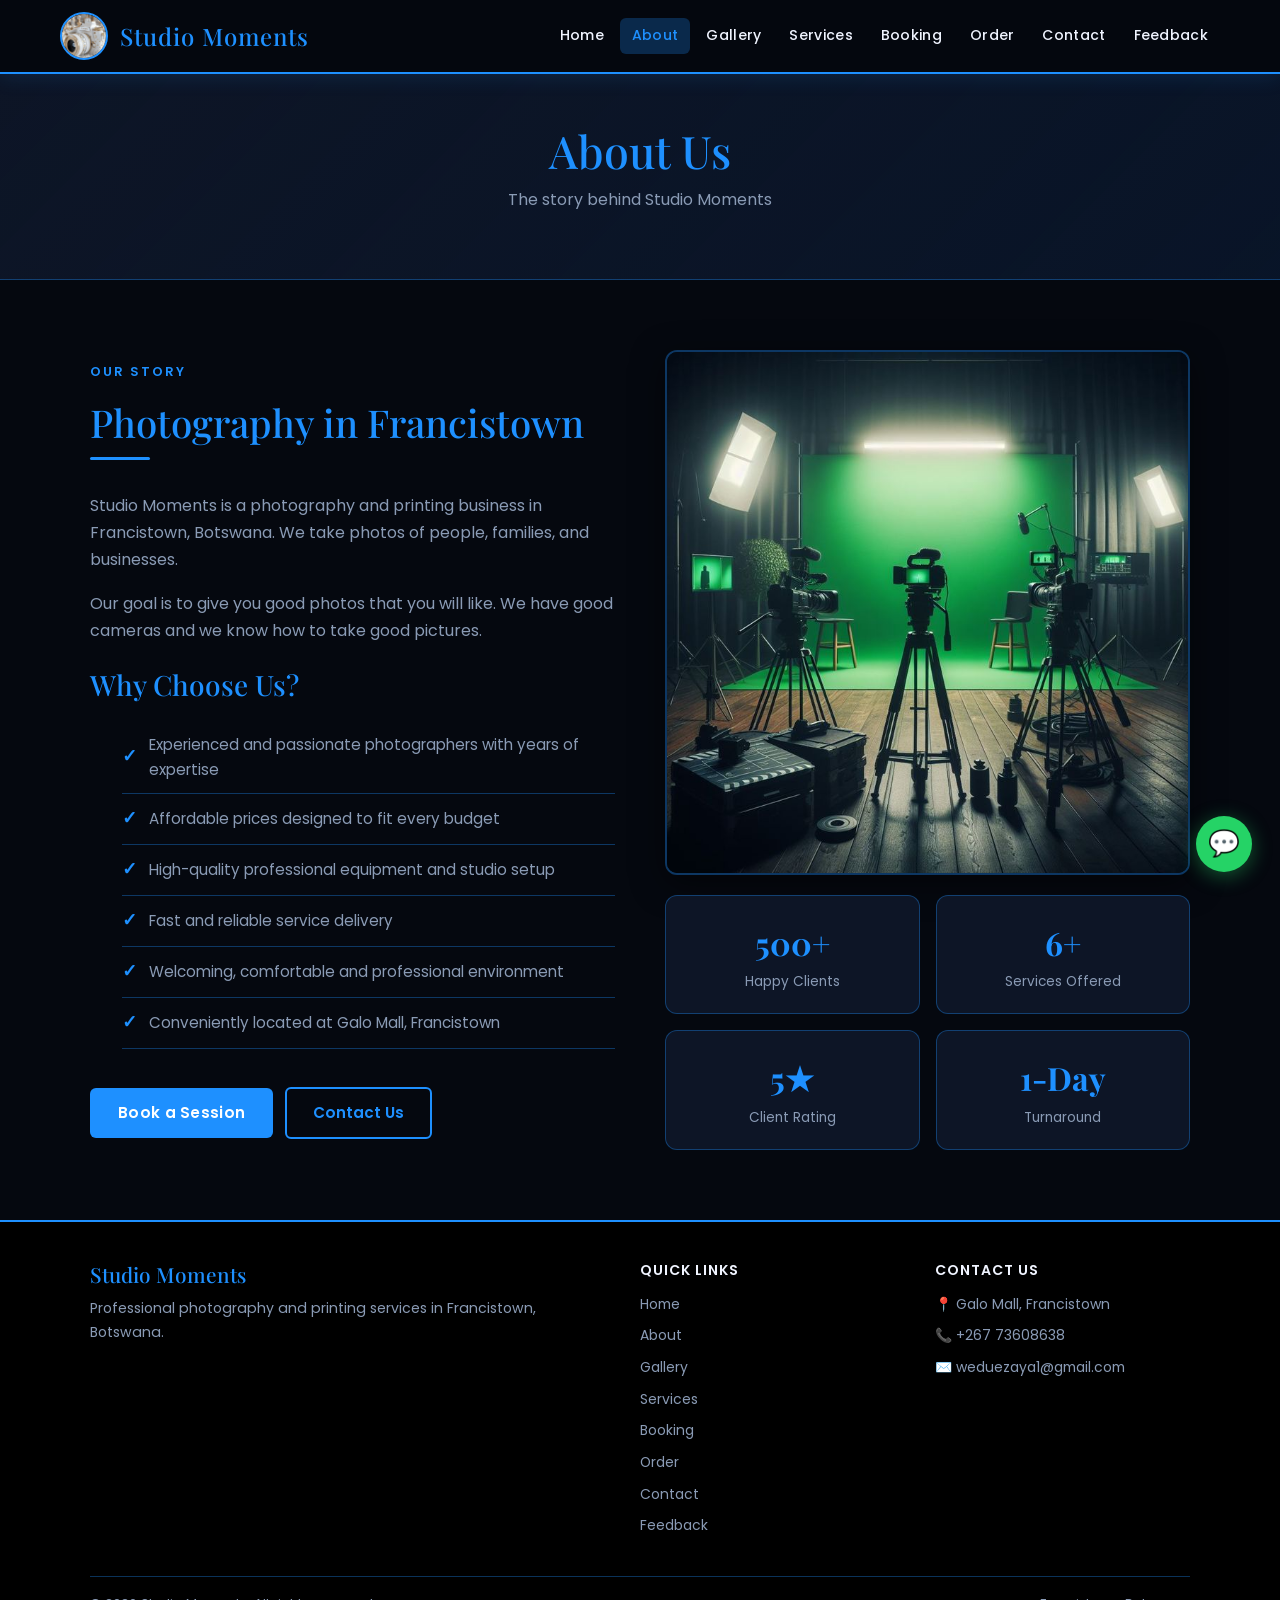
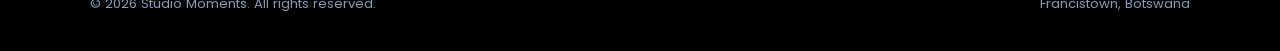
<file: about.html>
<!DOCTYPE html>
<html lang="en">

<head>
  <meta charset="UTF-8">
  <meta name="viewport" content="width=device-width, initial-scale=1.0">
  <meta name="description" content="About Studio Moments – Professional photography business in Francistown, Botswana.">
  <title>About | Studio Moments</title>
  <link
    href="https://fonts.googleapis.com/css2?family=Playfair+Display:wght@400;700;900&family=Poppins:wght@300;400;500;600&display=swap"
    rel="stylesheet">
  <link href="https://cdn.jsdelivr.net/npm/bootstrap@5.3.3/dist/css/bootstrap.min.css" rel="stylesheet">
  <link rel="stylesheet" href="style.css">
</head>

<body>

  <!-- Header -->
  <header class="site-header">
    <div class="header-inner">
      <a href="index.html" class="logo-wrap">
        <img src="images/Our Logo.jpg" alt="Studio Moments Logo" width="48" height="48">
        <h1>Studio Moments</h1>
      </a>
      <button type="button" class="hamburger" id="hamburger" aria-label="Toggle navigation" aria-expanded="false">
        <span></span><span></span><span></span>
      </button>
      <nav class="main-nav" id="mainNav" aria-label="Main navigation">
        <a href="index.html">Home</a>
        <a href="about.html" class="active">About</a>
        <a href="gallery.html">Gallery</a>
        <a href="services.html">Services</a>
        <a href="booking.html">Booking</a>
        <a href="order.html">Order</a>
        <a href="contact.html">Contact</a>
        <a href="feedback.html">Feedback</a>
      </nav>
    </div>
  </header>

  <!-- Page Banner -->
  <div class="page-banner">
    <h2>About Us</h2>
    <p>The story behind Studio Moments</p>
  </div>

  <!-- About Content -->
  <section class="section">
    <div class="section-inner">
      <div class="about-grid">
        <div>
          <p style="text-transform:uppercase;letter-spacing:2px;font-size:0.8rem;color:var(--primary);font-weight:600;">
            Our Story</p>
          <h2 class="section-title" style="margin-top:8px;">Photography in Francistown</h2>
          <div class="divider"></div>
          <p style="color:var(--text-muted);margin-bottom:16px;">
            Studio Moments is a photography and printing business in Francistown, Botswana. We take photos of people,
            families, and businesses.
          </p>
          <p style="color:var(--text-muted);margin-bottom:24px;">
            Our goal is to give you good photos that you will like. We have good cameras and we know how to take good
            pictures.
          </p>

          <h3 style="font-family:var(--font-display);color:var(--primary);margin-bottom:16px;">Why Choose Us?</h3>
          <ul class="why-list">
            <li>Experienced and passionate photographers with years of expertise</li>
            <li>Affordable prices designed to fit every budget</li>
            <li>High-quality professional equipment and studio setup</li>
            <li>Fast and reliable service delivery</li>
            <li>Welcoming, comfortable and professional environment</li>
            <li>Conveniently located at Galo Mall, Francistown</li>
          </ul>

          <div style="margin-top:28px;">
            <a href="booking.html" class="btn-primary-custom">Book a Session</a>
            &nbsp;
            <a href="contact.html" class="btn-outline-custom" style="margin-top:10px;display:inline-block;">Contact
              Us</a>
          </div>
        </div>

        <div>
          <img src="images/Professional photography.jpg" alt="Studio Moments professional photography studio"
            style="width:100%;border-radius:12px;border:2px solid var(--border);box-shadow:var(--shadow);">

          <!-- Stats -->
          <div style="display:grid;grid-template-columns:1fr 1fr;gap:16px;margin-top:20px;">
            <div class="feature-card" style="padding:20px;text-align:center;">
              <div style="font-family:var(--font-display);font-size:2rem;color:var(--primary);font-weight:700;">500+
              </div>
              <div style="color:var(--text-muted);font-size:0.85rem;">Happy Clients</div>
            </div>
            <div class="feature-card" style="padding:20px;text-align:center;">
              <div style="font-family:var(--font-display);font-size:2rem;color:var(--primary);font-weight:700;">6+</div>
              <div style="color:var(--text-muted);font-size:0.85rem;">Services Offered</div>
            </div>
            <div class="feature-card" style="padding:20px;text-align:center;">
              <div style="font-family:var(--font-display);font-size:2rem;color:var(--primary);font-weight:700;">5★</div>
              <div style="color:var(--text-muted);font-size:0.85rem;">Client Rating</div>
            </div>
            <div class="feature-card" style="padding:20px;text-align:center;">
              <div style="font-family:var(--font-display);font-size:2rem;color:var(--primary);font-weight:700;">1-Day
              </div>
              <div style="color:var(--text-muted);font-size:0.85rem;">Turnaround</div>
            </div>
          </div>
        </div>
      </div>
    </div>
  </section>

  <!-- Footer -->
  <footer class="site-footer">
    <div class="footer-inner">
      <div class="footer-grid">
        <div class="footer-brand">
          <h3>Studio Moments</h3>
          <p>Professional photography and printing services in Francistown, Botswana.</p>
        </div>
        <div class="footer-links">
          <h4>Quick Links</h4>
          <a href="index.html">Home</a>
          <a href="about.html">About</a>
          <a href="gallery.html">Gallery</a>
          <a href="services.html">Services</a>
          <a href="booking.html">Booking</a>
          <a href="order.html">Order</a>
          <a href="contact.html">Contact</a>
          <a href="feedback.html">Feedback</a>
        </div>
        <div class="footer-contact">
          <h4>Contact Us</h4>
          <p>📍 Galo Mall, Francistown</p>
          <p>📞 +267 73608638</p>
          <p>✉️ weduezaya1@gmail.com</p>
        </div>
      </div>
      <div class="footer-bottom">
        <p>&copy; 2026 Studio Moments. All rights reserved.</p>
        <p>Francistown, Botswana</p>
      </div>
    </div>
  </footer>

  <a href="https://wa.me/26771846525" class="whatsapp-float" target="_blank" rel="noopener"
    aria-label="Chat on WhatsApp">💬</a>

  <script src="https://cdn.jsdelivr.net/npm/bootstrap@5.3.3/dist/js/bootstrap.bundle.min.js"></script>
  <script src="script.js"></script>
</body>

</html>
</file>
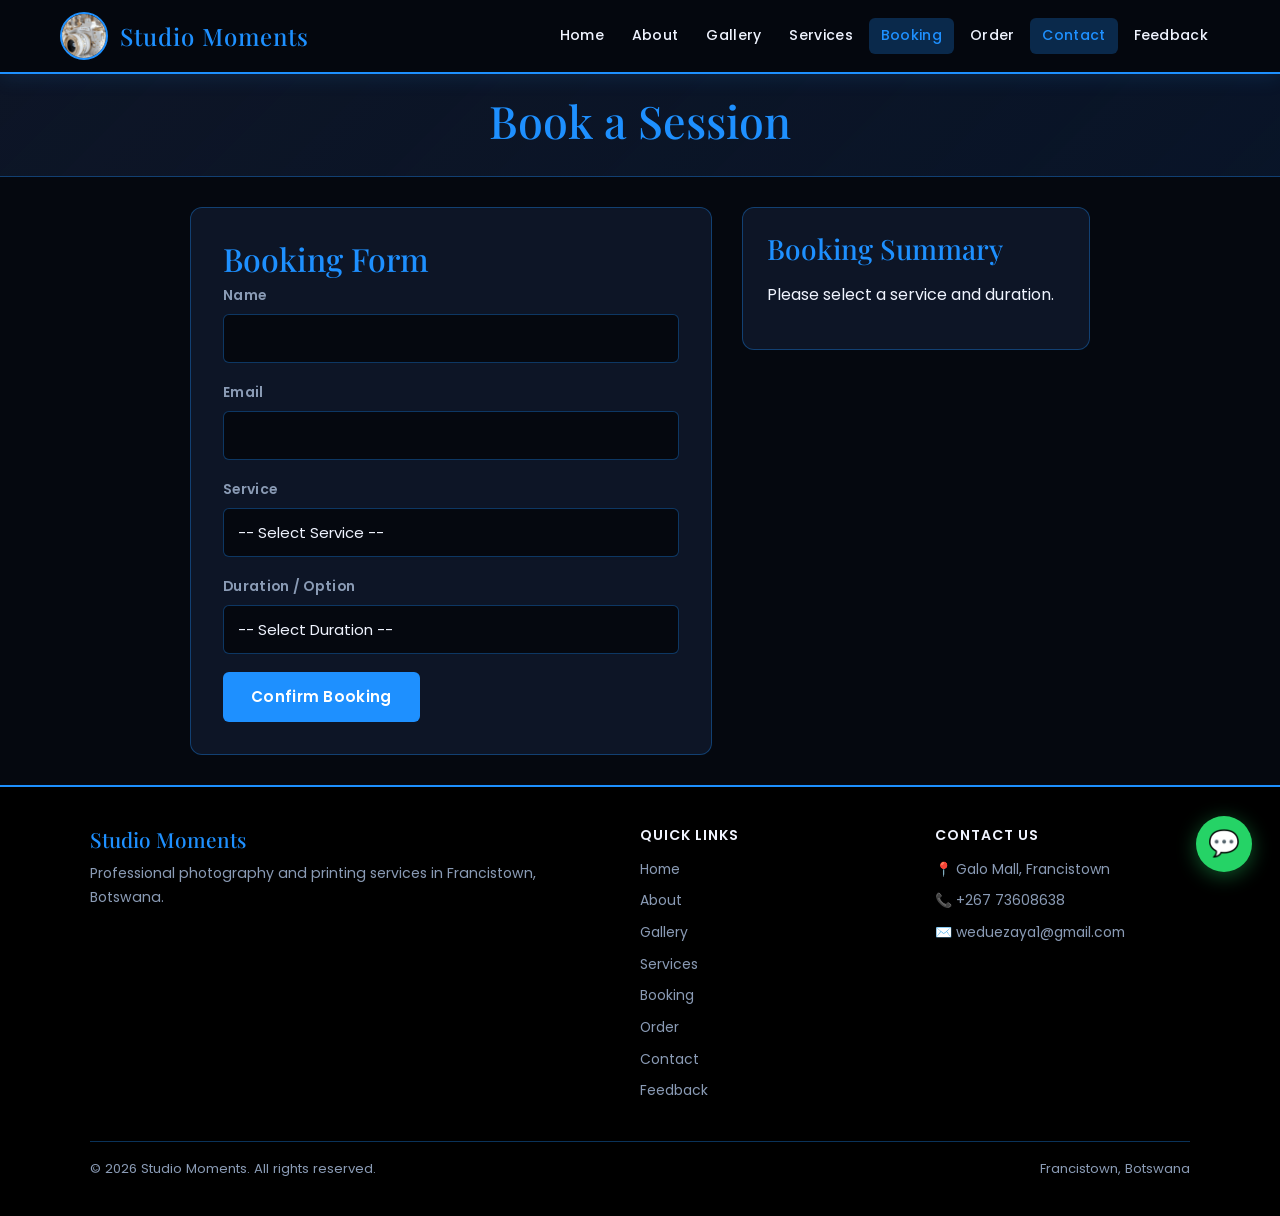
<file: booking.html>
<!DOCTYPE html>
<html lang="en">

<head>
  <meta charset="UTF-8">
  <meta name="description" content="Book a photography session with Studio Moments in Francistown.">
  <title>Booking | Studio Moments</title>

  <link href="https://fonts.googleapis.com/css2?family=Playfair+Display&family=Poppins&display=swap" rel="stylesheet">
  <link href="https://cdn.jsdelivr.net/npm/bootstrap@5.3.3/dist/css/bootstrap.min.css" rel="stylesheet">
  <link rel="stylesheet" href="style.css">
</head>

<body>
  <header class="site-header">
    <div class="header-inner">
      <a href="index.html" class="logo-wrap">
        <img src="images/Our Logo.jpg" alt="Studio Moments Logo" width="48" height="48">
        <h1>Studio Moments</h1>
      </a>
      <button type="button" class="hamburger" id="hamburger" aria-label="Toggle navigation" aria-expanded="false">
        <span></span><span></span><span></span>
      </button>
      <nav class="main-nav" id="mainNav" aria-label="Main navigation">
        <a href="index.html">Home</a>
        <a href="about.html">About</a>
        <a href="gallery.html">Gallery</a>
        <a href="services.html">Services</a>
        <a href="booking.html" class=active>Booking</a>
        <a href="order.html">Order</a>
        <a href="contact.html" class="active">Contact</a>
        <a href="feedback.html">Feedback</a>
      </nav>
    </div>
  </header>


  <div class="page-banner" style="padding: 20px 20px;">
    <h2>Book a Session</h2>
  </div>

  <section class="section" style="padding-top: 30px; padding-bottom: 30px;">
    <div class="section-inner">

      <div class="booking-layout">
        <div class="form-card">
          <h2>Booking Form</h2>

          <div class="form-group">
            <label for="bname">Name</label>
            <input type="text" id="bname">
          </div>

          <div class="form-group">
            <label for="bemail">Email</label>
            <input type="email" id="bemail">
          </div>

          <div class="form-group">
            <label for="service">Service</label>
            <select id="service">
              <option value="">-- Select Service --</option>
              <option value="studio">Studio</option>
              <option value="Passport">Passport</option>
              <option value="Id">ID</option>
            </select>
          </div>

          <div class="form-group">
            <label for="duration">Duration / Option</label>
            <select id="duration">
              <option value="">-- Select Duration --</option>
              <option value="30">30 min</option>
              <option value="60">60 min</option>
              <option value="120">120 min</option>
            </select>
          </div>

          <button type="button" class="btn-primary-custom" onclick="validateBooking()">Confirm Booking</button>
          <div id="bookingMsg"></div>
        </div>

        <div class="summary-box" id="bookingSummary">
          <h3>Booking Summary</h3>
          <p>Please select a service and duration.</p>
        </div>
      </div>

    </div>
  </section>

  <!-- Footer -->
  <footer class="site-footer">
    <div class="footer-inner">
      <div class="footer-grid">
        <div class="footer-brand">
          <h3>Studio Moments</h3>
          <p>Professional photography and printing services in Francistown, Botswana.</p>
        </div>
        <div class="footer-links">
          <h4>Quick Links</h4>
          <a href="index.html">Home</a>
          <a href="about.html">About</a>
          <a href="gallery.html">Gallery</a>
          <a href="services.html">Services</a>
          <a href="booking.html">Booking</a>
          <a href="order.html">Order</a>
          <a href="contact.html">Contact</a>
          <a href="feedback.html">Feedback</a>
        </div>
        <div class="footer-contact">
          <h4>Contact Us</h4>
          <p>📍 Galo Mall, Francistown</p>
          <p>📞 +267 73608638</p>
          <p>✉️ weduezaya1@gmail.com</p>
        </div>
      </div>
      <div class="footer-bottom">
        <p>&copy; 2026 Studio Moments. All rights reserved.</p>
        <p>Francistown, Botswana</p>
      </div>
    </div>
  </footer>

  <a href="https://wa.me/26771846525" class="whatsapp-float" target="_blank" rel="noopener"
    aria-label="Chat on WhatsApp">💬</a>

  <script src="https://cdn.jsdelivr.net/npm/bootstrap@5.3.3/dist/js/bootstrap.bundle.min.js"></script>
  <script src="script.js"></script>
</body>

</html>
</file>
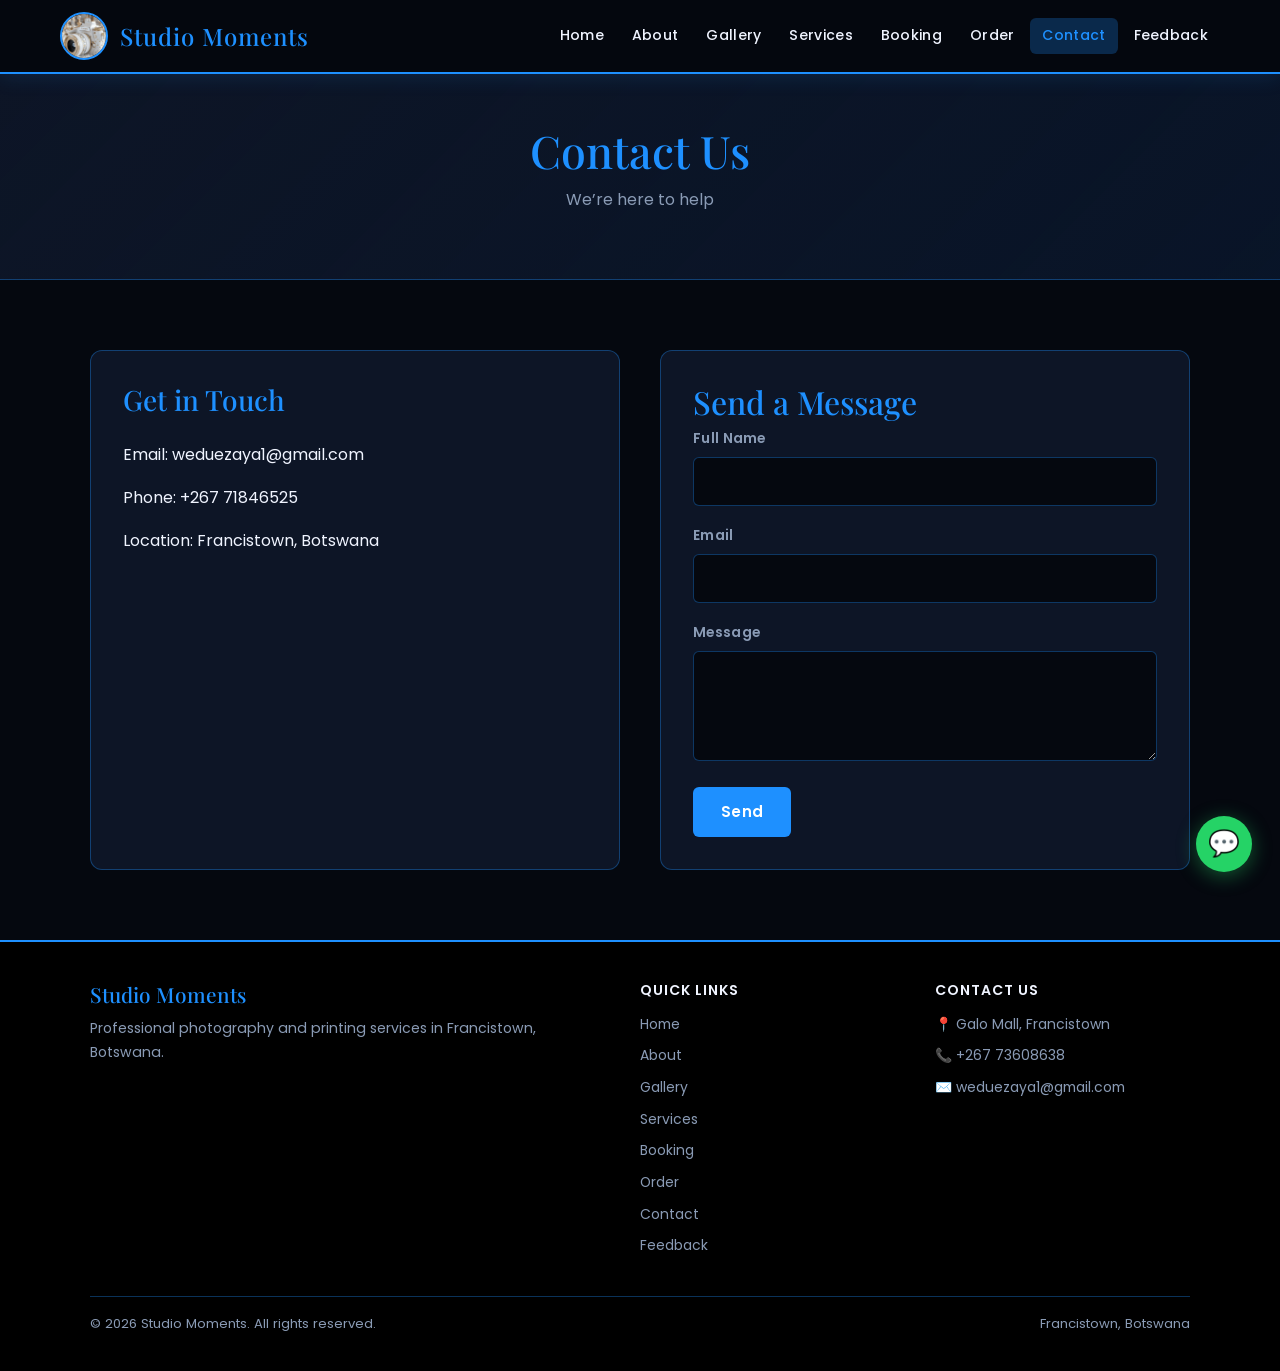
<file: contact.html>
<!DOCTYPE html>
<html lang="en">

<head>
  <meta charset="UTF-8">
  <meta name="viewport" content="width=device-width, initial-scale=1.0">
  <meta name="description" content="Contact Studio Moments for professional photography and printing services.">
  <title>Contact | Studio Moments</title>

  <link href="https://fonts.googleapis.com/css2?family=Playfair+Display&family=Poppins&display=swap" rel="stylesheet">
  <link href="https://cdn.jsdelivr.net/npm/bootstrap@5.3.3/dist/css/bootstrap.min.css" rel="stylesheet">
  <link rel="stylesheet" href="style.css">
</head>

<body>

  <header class="site-header">
    <div class="header-inner">
      <a href="index.html" class="logo-wrap">
        <img src="images/Our Logo.jpg" alt="Studio Moments Logo" width="48" height="48">
        <h1>Studio Moments</h1>
      </a>
      <button type="button" class="hamburger" id="hamburger" aria-label="Toggle navigation" aria-expanded="false">
        <span></span><span></span><span></span>
      </button>
      <nav class="main-nav" id="mainNav" aria-label="Main navigation">
        <a href="index.html">Home</a>
        <a href="about.html">About</a>
        <a href="gallery.html">Gallery</a>
        <a href="services.html">Services</a>
        <a href="booking.html">Booking</a>
        <a href="order.html">Order</a>
        <a href="contact.html" class="active">Contact</a>
        <a href="feedback.html">Feedback</a>
      </nav>
    </div>
  </header>

  <div class="page-banner">
    <h2>Contact Us</h2>
    <p>We’re here to help</p>
  </div>

  <section class="section">
    <div class="section-inner contact-layout">

      <div class="contact-info-card">
        <h3>Get in Touch</h3>
        <p>Email: weduezaya1@gmail.com</p>
        <p>Phone: +267 71846525</p>
        <p>Location: Francistown, Botswana</p>
      </div>

      <div class="form-card">
        <h2>Send a Message</h2>

        <div class="form-group">
          <label for="fullname">Full Name</label>
          <input type="text" id="fullname">
        </div>

        <div class="form-group">
          <label for="cemail">Email</label>
          <input type="email" id="cemail">
        </div>

        <div class="form-group">
          <label for="message">Message</label>
          <textarea id="message"></textarea>
        </div>

        <button type="button" class="btn-primary-custom" onclick="validateContact()">Send</button>
        <div id="contactMsg"></div>
      </div>

    </div>
  </section>
  <!-- Footer -->
  <footer class="site-footer">
    <div class="footer-inner">
      <div class="footer-grid">
        <div class="footer-brand">
          <h3>Studio Moments</h3>
          <p>Professional photography and printing services in Francistown, Botswana.</p>
        </div>
        <div class="footer-links">
          <h4>Quick Links</h4>
          <a href="index.html">Home</a>
          <a href="about.html">About</a>
          <a href="gallery.html">Gallery</a>
          <a href="services.html">Services</a>
          <a href="booking.html">Booking</a>
          <a href="order.html">Order</a>
          <a href="contact.html">Contact</a>
          <a href="feedback.html">Feedback</a>
        </div>
        <div class="footer-contact">
          <h4>Contact Us</h4>
          <p>📍 Galo Mall, Francistown</p>
          <p>📞 +267 73608638</p>
          <p>✉️ weduezaya1@gmail.com</p>
        </div>
      </div>
      <div class="footer-bottom">
        <p>&copy; 2026 Studio Moments. All rights reserved.</p>
        <p>Francistown, Botswana</p>
      </div>
    </div>
  </footer>

  <a href="https://wa.me/26771846525" class="whatsapp-float" target="_blank" rel="noopener"
    aria-label="Chat on WhatsApp">💬</a>

  <script src="https://cdn.jsdelivr.net/npm/bootstrap@5.3.3/dist/js/bootstrap.bundle.min.js"></script>
  <script src="script.js"></script>
</body>

</html>
</file>
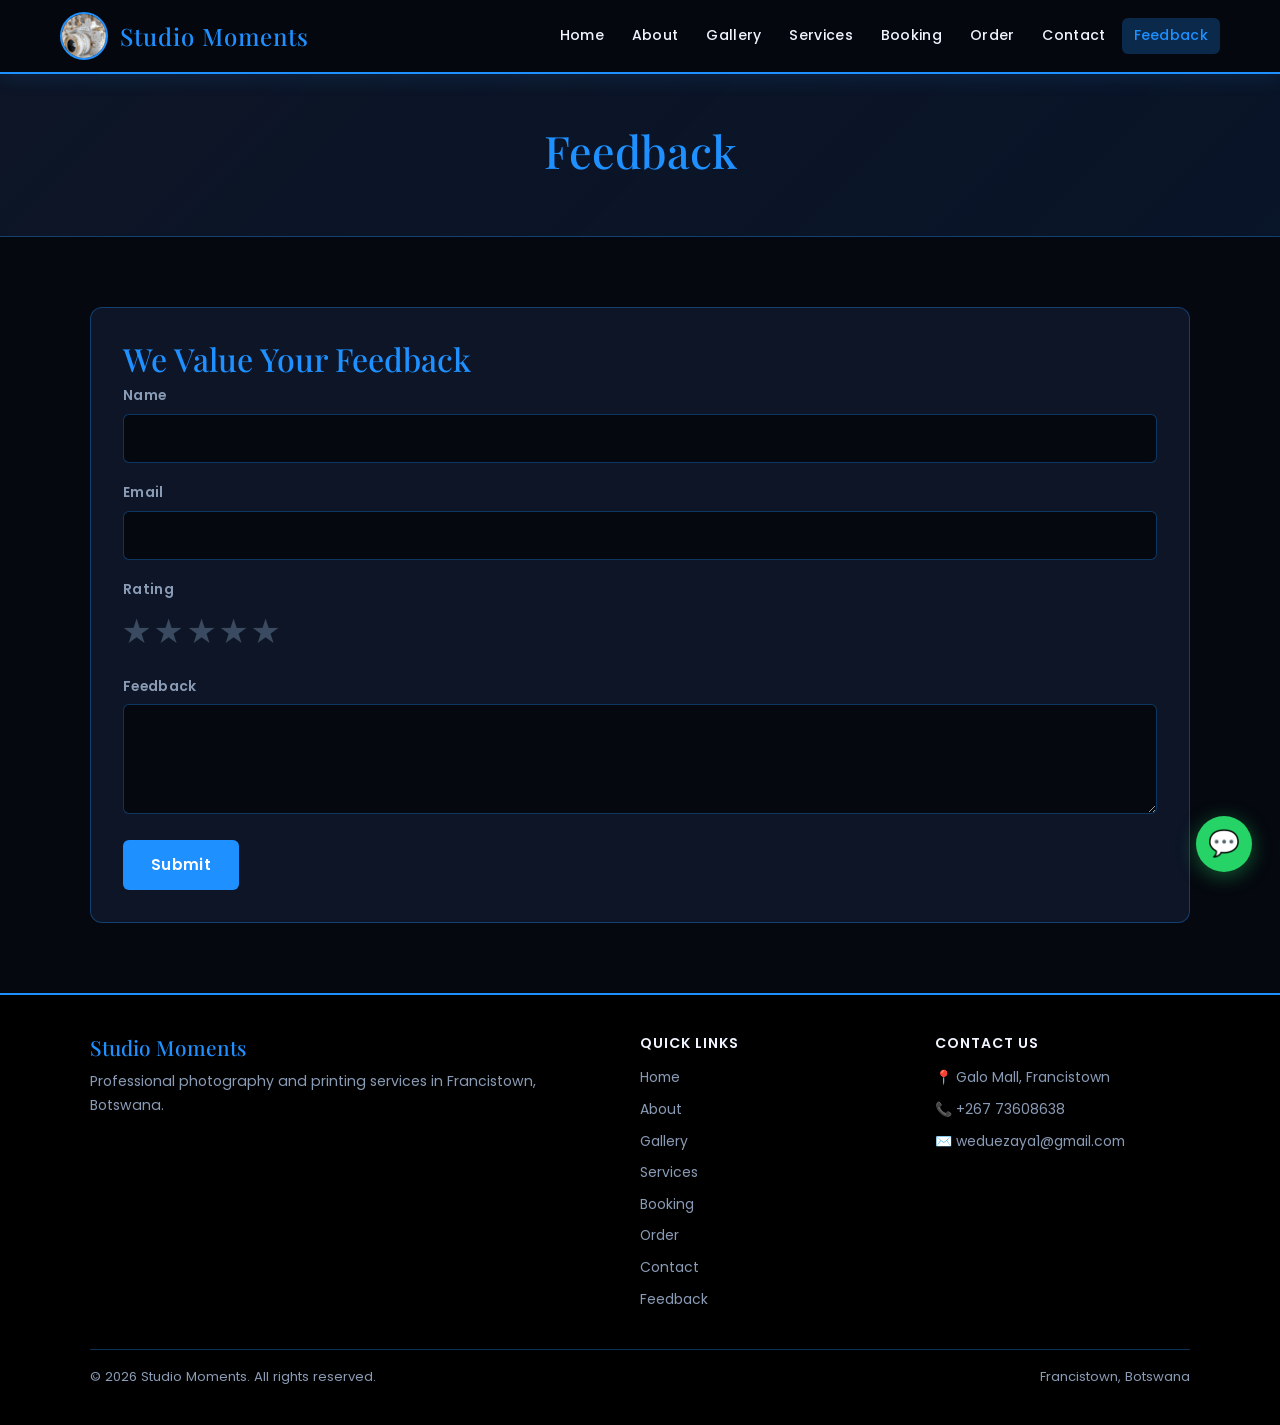
<file: feedback.html>
<!DOCTYPE html>
<html lang="en">

<head>
  <meta charset="UTF-8">
  <meta name="viewport" content="width=device-width, initial-scale=1.0">
  <meta name="description" content="Provide your feedback for Studio Moments in Francistown.">
  <title>Feedback | Studio Moments</title>
  <link
    href="https://fonts.googleapis.com/css2?family=Playfair+Display:wght@400;700;900&family=Poppins:wght@300;400;500;600&display=swap"
    rel="stylesheet">
  <link href="https://cdn.jsdelivr.net/npm/bootstrap@5.3.3/dist/css/bootstrap.min.css" rel="stylesheet">
  <link rel="stylesheet" href="style.css">
</head>

<body>
  <header class="site-header">
    <div class="header-inner">
      <a href="index.html" class="logo-wrap">
        <img src="images/Our Logo.jpg" alt="Studio Moments Logo" width="48" height="48">
        <h1>Studio Moments</h1>
      </a>
      <button type="button" class="hamburger" id="hamburger" aria-label="Toggle navigation" aria-expanded="false">
        <span></span><span></span><span></span>
      </button>
      <nav class="main-nav" id="mainNav" aria-label="Main navigation">
        <a href="index.html">Home</a>
        <a href="about.html">About</a>
        <a href="gallery.html">Gallery</a>
        <a href="services.html">Services</a>
        <a href="booking.html">Booking</a>
        <a href="order.html">Order</a>
        <a href="contact.html">Contact</a>
        <a href="feedback.html" class="active">Feedback</a>
      </nav>
    </div>
  </header>

  <div class="page-banner">
    <h2>Feedback</h2>
  </div>

  <section class="section">
    <div class="section-inner">
      <div class="form-card">
        <h2>We Value Your Feedback</h2>

        <div class="form-group">
          <label for="fname">Name</label>
          <input type="text" id="fname">
        </div>
        <div class="form-group">
          <label for="femail">Email</label>
          <input type="email" id="femail">
        </div>
        <div class="form-group">
          <label>Rating</label>
          <div class="star-rating">
            <input type="radio" id="star5" name="rating" value="5"><label for="star5">★</label>
            <input type="radio" id="star4" name="rating" value="4"><label for="star4">★</label>
            <input type="radio" id="star3" name="rating" value="3"><label for="star3">★</label>
            <input type="radio" id="star2" name="rating" value="2"><label for="star2">★</label>
            <input type="radio" id="star1" name="rating" value="1"><label for="star1">★</label>
          </div>
        </div>
        <div class="form-group">
          <label for="feedbackText">Feedback</label>
          <textarea id="feedbackText"></textarea>
        </div>

        <button type="button" class="btn-primary-custom" onclick="validateFeedback()">Submit</button>
        <div id="feedbackMsg"></div>

      </div>
    </div>
  </section>
  <!-- Footer -->
  <footer class="site-footer">
    <div class="footer-inner">
      <div class="footer-grid">
        <div class="footer-brand">
          <h3>Studio Moments</h3>
          <p>Professional photography and printing services in Francistown, Botswana.</p>
        </div>
        <div class="footer-links">
          <h4>Quick Links</h4>
          <a href="index.html">Home</a>
          <a href="about.html">About</a>
          <a href="gallery.html">Gallery</a>
          <a href="services.html">Services</a>
          <a href="booking.html">Booking</a>
          <a href="order.html">Order</a>
          <a href="contact.html">Contact</a>
          <a href="feedback.html">Feedback</a>
        </div>
        <div class="footer-contact">
          <h4>Contact Us</h4>
          <p>📍 Galo Mall, Francistown</p>
          <p>📞 +267 73608638</p>
          <p>✉️ weduezaya1@gmail.com</p>
        </div>
      </div>
      <div class="footer-bottom">
        <p>&copy; 2026 Studio Moments. All rights reserved.</p>
        <p>Francistown, Botswana</p>
      </div>
    </div>
  </footer>

  <a href="https://wa.me/26771846525" class="whatsapp-float" target="_blank" rel="noopener"
    aria-label="Chat on WhatsApp">💬</a>

  <script src="https://cdn.jsdelivr.net/npm/bootstrap@5.3.3/dist/js/bootstrap.bundle.min.js"></script>
  <script src="script.js"></script>
</body>

</html>
</file>
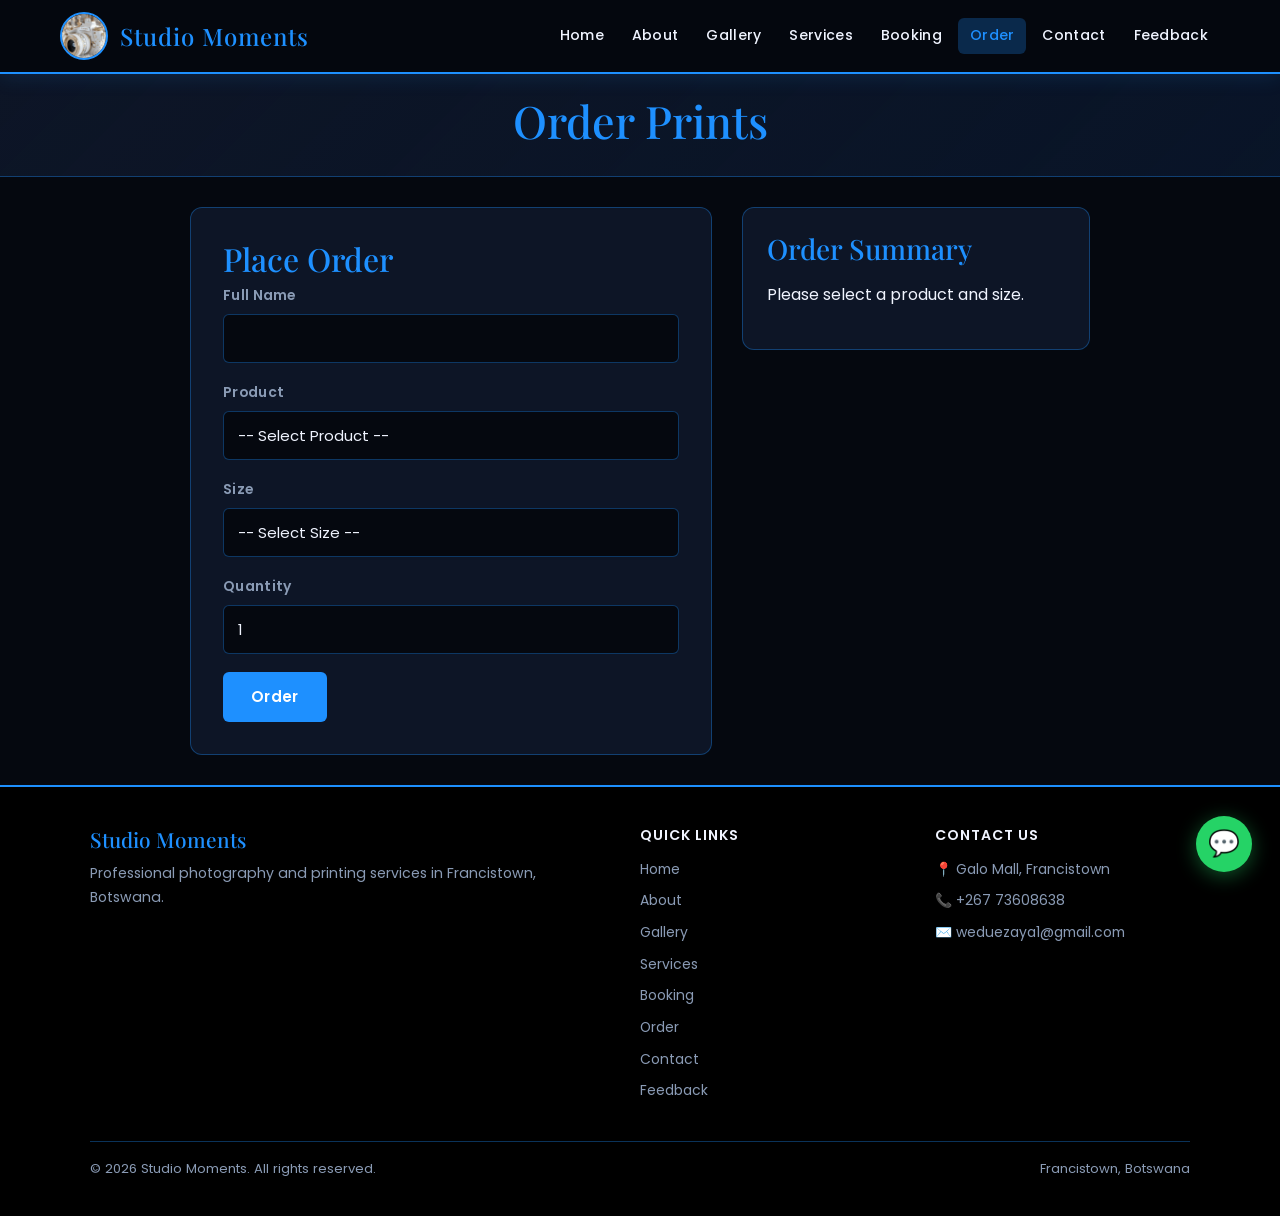
<file: order.html>
<!DOCTYPE html>
<html lang="en">

<head>
  <meta charset="UTF-8">
  <meta name="viewport" content="width=device-width, initial-scale=1.0">
  <meta name="description"
    content="Studio Moments – Professional photography, printing, framing, passport photos and canvas services in Francistown, Botswana.">
  <title>Studio Moments | Professional Photography in Francistown</title>
  <!-- Google Fonts -->
  <link
    href="https://fonts.googleapis.com/css2?family=Playfair+Display:wght@400;700;900&family=Poppins:wght@300;400;500;600&display=swap"
    rel="stylesheet">
  <!-- Bootstrap 5 CSS -->
  <link href="https://cdn.jsdelivr.net/npm/bootstrap@5.3.3/dist/css/bootstrap.min.css" rel="stylesheet">
  <!-- Custom Stylesheet -->
  <link rel="stylesheet" href="style.css">
</head>

<body>

  <header class="site-header">
    <div class="header-inner">
      <a href="index.html" class="logo-wrap">
        <img src="images/Our Logo.jpg" alt="Studio Moments Logo" width="48" height="48">
        <h1>Studio Moments</h1>
      </a>
      <button type="button" class="hamburger" id="hamburger" aria-label="Toggle navigation" aria-expanded="false">
        <span></span><span></span><span></span>
      </button>
      <nav class="main-nav" id="mainNav" aria-label="Main navigation">
        <a href="index.html">Home</a>
        <a href="about.html">About</a>
        <a href="gallery.html">Gallery</a>
        <a href="services.html">Services</a>
        <a href="booking.html">Booking</a>
        <a href="order.html">Order</a>
        <a href="contact.html">Contact</a>
        <a href="feedback.html">Feedback</a>
      </nav>
    </div>
  </header>
  <div class="page-banner" style="padding: 20px 20px;">
    <h2>Order Prints</h2>
  </div>

  <section class="section" style="padding-top: 30px; padding-bottom: 30px;">
    <div class="section-inner">

      <div class="order-layout">
        <div class="form-card">
          <h2>Place Order</h2>

          <div class="form-group">
            <label for="oname">Full Name</label>
            <input type="text" id="oname">
          </div>

          <div class="form-group">
            <label for="product">Product</label>
            <select id="product">
              <option value="">-- Select Product --</option>
              <option value="canvas">Canvas</option>
              <option value="photo">Photo</option>
              <option value="frame">Frame</option>
            </select>
          </div>

          <div class="form-group">
            <label for="size">Size</label>
            <select id="size">
              <option value="">-- Select Size --</option>
              <option value="A5">A5</option>
              <option value="A4">A4</option>
              <option value="A3">A3</option>
            </select>
          </div>

          <div class="form-group">
            <label for="quantity">Quantity</label>
            <input type="number" id="quantity" min="1" value="1">
          </div>

          <button type="button" class="btn-primary-custom" onclick="validateOrder()">Order</button>
          <div id="orderMsg"></div>
        </div>

        <div class="summary-box" id="orderSummary">
          <h3>Order Summary</h3>
          <p>Please select a product and size.</p>
        </div>
      </div>

    </div>
  </section>
  <!-- Footer -->
  <footer class="site-footer">
    <div class="footer-inner">
      <div class="footer-grid">
        <div class="footer-brand">
          <h3>Studio Moments</h3>
          <p>Professional photography and printing services in Francistown, Botswana.</p>
        </div>
        <div class="footer-links">
          <h4>Quick Links</h4>
          <a href="index.html">Home</a>
          <a href="about.html">About</a>
          <a href="gallery.html">Gallery</a>
          <a href="services.html">Services</a>
          <a href="booking.html">Booking</a>
          <a href="order.html">Order</a>
          <a href="contact.html">Contact</a>
          <a href="feedback.html">Feedback</a>
        </div>
        <div class="footer-contact">
          <h4>Contact Us</h4>
          <p>📍 Galo Mall, Francistown</p>
          <p>📞 +267 73608638</p>
          <p>✉️ weduezaya1@gmail.com</p>
        </div>
      </div>
      <div class="footer-bottom">
        <p>&copy; 2026 Studio Moments. All rights reserved.</p>
        <p>Francistown, Botswana</p>
      </div>
    </div>
  </footer>

  <a href="https://wa.me/26771846525" class="whatsapp-float" target="_blank" rel="noopener"
    aria-label="Chat on WhatsApp">💬</a>

  <script src="https://cdn.jsdelivr.net/npm/bootstrap@5.3.3/dist/js/bootstrap.bundle.min.js"></script>
  <script src="script.js"></script>
</body>

</html>
</file>
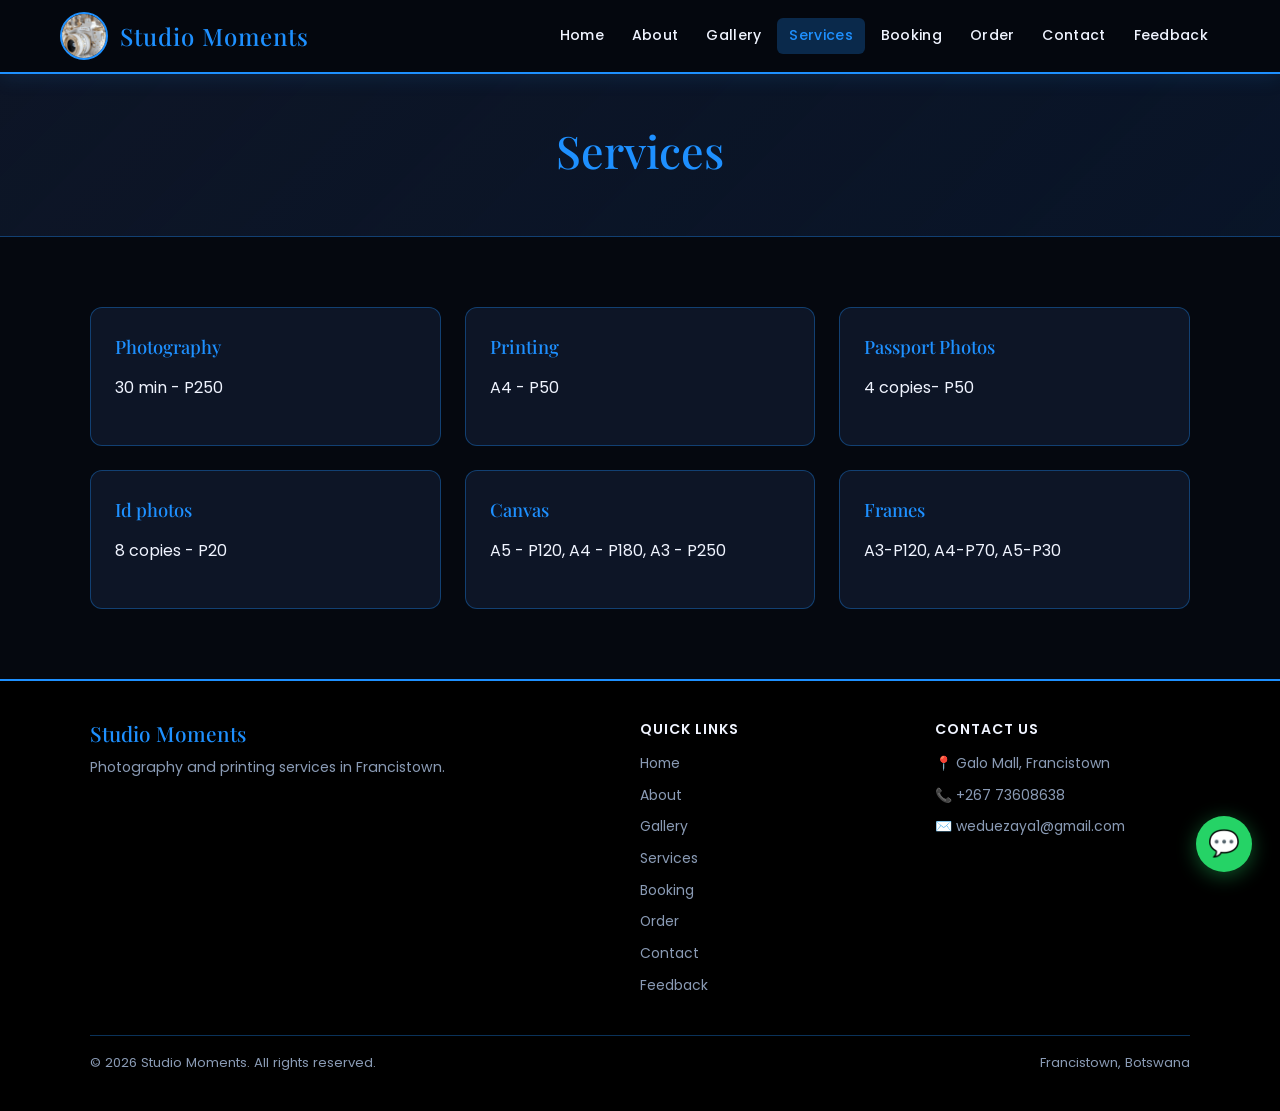
<file: services.html>
<!DOCTYPE html>
<html lang="en">

<head>
  <meta charset="UTF-8">
  <meta name="viewport" content="width=device-width, initial-scale=1.0">
  <meta name="description" content="Our professional photography and printing services in Francistown, Botswana.">
  <title>Services | Studio Moments</title>
  <link
    href="https://fonts.googleapis.com/css2?family=Playfair+Display:wght@400;700;900&family=Poppins:wght@300;400;500;600&display=swap"
    rel="stylesheet">
  <link href="https://cdn.jsdelivr.net/npm/bootstrap@5.3.3/dist/css/bootstrap.min.css" rel="stylesheet">
  <link rel="stylesheet" href="style.css">
</head>

<body>
  <header class="site-header">
    <div class="header-inner">
      <a href="index.html" class="logo-wrap">
        <img src="images/Our Logo.jpg" alt="Studio Moments Logo" width="48" height="48">
        <h1>Studio Moments</h1>
      </a>
      <button type="button" class="hamburger" id="hamburger" aria-label="Toggle navigation" aria-expanded="false">
        <span></span><span></span><span></span>
      </button>
      <nav class="main-nav" id="mainNav" aria-label="Main navigation">
        <a href="index.html">Home</a>
        <a href="about.html">About</a>
        <a href="gallery.html">Gallery</a>
        <a href="services.html">Services</a>
        <a href="booking.html">Booking</a>
        <a href="order.html">Order</a>
        <a href="contact.html">Contact</a>
        <a href="feedback.html">Feedback</a>
      </nav>
    </div>
  </header>

  <div class="page-banner">
    <h2>Services</h2>
  </div>

  <section class="section">
    <div class="section-inner">

      <div class="services-grid">

        <div class="service-card">
          <h3>Photography</h3>
          <p>30 min - P250</p>
        </div>

        <div class="service-card">
          <h3>Printing</h3>
          <p>A4 - P50</p>
        </div>

        <div class="service-card">
          <h3>Passport Photos</h3>
          <p>4 copies- P50</p>
        </div>

        <div class="service-card">
          <h3>Id photos</h3>
          <p>8 copies - P20</p>
        </div>

        <div class="service-card">
          <h3>Canvas</h3>
          <p>A5 - P120,
            A4 - P180,
            A3 - P250</p>
        </div>

        <div class="service-card">
          <h3>Frames</h3>
          <p>A3-P120,
            A4-P70,
            A5-P30
          </p>
        </div>

      </div>
    </div>
  </section>

  <!-- Footer -->
  <footer class="site-footer">
    <div class="footer-inner">
      <div class="footer-grid">
        <div class="footer-brand">
          <h3>Studio Moments</h3>
          <p>Photography and printing services in Francistown.</p>
        </div>
        <div class="footer-links">
          <h4>Quick Links</h4>
          <a href="index.html">Home</a>
          <a href="about.html">About</a>
          <a href="gallery.html">Gallery</a>
          <a href="services.html">Services</a>
          <a href="booking.html">Booking</a>
          <a href="order.html">Order</a>
          <a href="contact.html">Contact</a>
          <a href="feedback.html">Feedback</a>
        </div>
        <div class="footer-contact">
          <h4>Contact Us</h4>
          <p>📍 Galo Mall, Francistown</p>
          <p>📞 +267 73608638</p>
          <p>✉️ weduezaya1@gmail.com</p>
        </div>
      </div>
      <div class="footer-bottom">
        <p>&copy; 2026 Studio Moments. All rights reserved.</p>
        <p>Francistown, Botswana</p>
      </div>
    </div>
  </footer>

  <a href="https://wa.me/26771846525" class="whatsapp-float" target="_blank" rel="noopener"
    aria-label="Chat on WhatsApp">💬</a>

  <script src="https://cdn.jsdelivr.net/npm/bootstrap@5.3.3/dist/js/bootstrap.bundle.min.js"></script>
  <script src="script.js"></script>
</body>

</html>
</file>
<file: style.css>
/* STUDIO MOMENTS - Main Stylesheet
   CSS3 with Bootstrap 5 Integration */

/* GOOGLE FONTS IMPORT */
@import url('https://fonts.googleapis.com/css2?family=Playfair+Display:wght@400;700;900&family=Poppins:wght@300;400;500;600&display=swap');

/* CSS VARIABLES (Design Tokens) */
:root {
  --primary: #1e90ff;
  --primary-dark: #1570cc;
  --primary-glow: rgba(30, 144, 255, 0.25);
  --bg-dark: #05080f;
  --bg-card: #0d1526;
  --bg-card2: #111827;
  --text-main: #f0f4ff;
  --text-muted: #8a9bb5;
  --accent-gold: #ffd700;
  --border: rgba(30, 144, 255, 0.35);
  --radius: 12px;
  --radius-sm: 6px;
  --shadow: 0 8px 32px rgba(0, 0, 0, 0.5);
  --transition: 0.3s ease;
  --font-display: 'Playfair Display', serif;
  --font-body: 'Poppins', sans-serif;
}

/* RESET & BASE */
*,
*::before,
*::after {
  margin: 0;
  padding: 0;
  box-sizing: border-box;
}

html {
  scroll-behavior: smooth;
}

body {
  font-family: var(--font-body);
  background: var(--bg-dark);
  color: var(--text-main);
  line-height: 1.7;
  font-size: 16px;
  overflow-x: hidden;
  display: flex;
  flex-direction: column;
  min-height: 100vh;
}

/* SCROLLBAR */
::-webkit-scrollbar {
  width: 6px;
}

::-webkit-scrollbar-track {
  background: var(--bg-dark);
}

::-webkit-scrollbar-thumb {
  background: var(--primary);
  border-radius: 3px;
}

/* HEADER & NAVIGATION */
.site-header {
  background: rgba(5, 8, 15, 0.97);
  border-bottom: 2px solid var(--primary);
  padding: 0;
  position: sticky;
  top: 0;
  z-index: 1000;
  -webkit-backdrop-filter: blur(12px);
  backdrop-filter: blur(12px);
  box-shadow: 0 2px 20px rgba(30, 144, 255, 0.15);
}

.header-inner {
  max-width: 1200px;
  margin: 0 auto;
  padding: 12px 20px;
  display: flex;
  align-items: center;
  justify-content: space-between;
  flex-wrap: wrap;
  gap: 10px;
}

/* Logo */
.logo-wrap {
  display: flex;
  align-items: center;
  gap: 12px;
  text-decoration: none;
}

.logo-wrap img {
  width: 48px;
  height: 48px;
  border-radius: 50%;
  border: 2px solid var(--primary);
  object-fit: cover;
}

.logo-wrap h1 {
  font-family: var(--font-display);
  font-size: 1.5rem;
  color: var(--primary);
  letter-spacing: 1px;
  margin: 0;
}

/* Nav links */
.main-nav {
  display: flex;
  align-items: center;
  flex-wrap: wrap;
  gap: 4px;
}

.main-nav a {
  color: var(--text-main);
  text-decoration: none;
  font-weight: 500;
  font-size: 0.88rem;
  padding: 6px 12px;
  border-radius: var(--radius-sm);
  transition: var(--transition);
  letter-spacing: 0.3px;
}

.main-nav a:hover,
.main-nav a.active {
  color: var(--primary);
  background: var(--primary-glow);
}

/* Hamburger (mobile) */
.hamburger {
  display: none;
  flex-direction: column;
  gap: 5px;
  cursor: pointer;
  background: none;
  border: none;
  padding: 6px;
}

.hamburger span {
  display: block;
  width: 24px;
  height: 2px;
  background: var(--text-main);
  border-radius: 2px;
  transition: var(--transition);
}

/* HERO SECTION (Home) */
.hero {
  min-height: 520px;
  background: linear-gradient(135deg, rgba(5, 8, 15, 0.92) 40%, rgba(30, 90, 180, 0.25) 100%),
    url('images/hero-bg.jpg') center/cover no-repeat;
  display: flex;
  align-items: center;
  padding: 80px 20px 60px;
  position: relative;
  overflow: hidden;
}

.hero::before {
  content: '';
  position: absolute;
  top: -60px;
  right: -60px;
  width: 400px;
  height: 400px;
  background: radial-gradient(circle, var(--primary-glow) 0%, transparent 70%);
  pointer-events: none;
}

.hero-inner {
  max-width: 1200px;
  margin: 0 auto;
  display: flex;
  align-items: center;
  gap: 60px;
  flex-wrap: wrap;
}

.hero-text {
  flex: 1;
  min-width: 280px;
}

.hero-text .badge {
  display: inline-block;
  background: var(--primary-glow);
  border: 1px solid var(--border);
  color: var(--primary);
  font-size: 0.78rem;
  font-weight: 600;
  letter-spacing: 2px;
  text-transform: uppercase;
  padding: 4px 14px;
  border-radius: 20px;
  margin-bottom: 16px;
}

.hero-text h2 {
  font-family: var(--font-display);
  font-size: clamp(2rem, 5vw, 3.2rem);
  color: var(--text-main);
  line-height: 1.2;
  margin-bottom: 16px;
}

.hero-text h2 span {
  color: var(--primary);
}

.hero-text p {
  color: var(--text-muted);
  font-size: 1.05rem;
  margin-bottom: 28px;
  max-width: 480px;
}

.hero-text .btn-group {
  display: flex;
  gap: 14px;
  flex-wrap: wrap;
}

.hero-image {
  flex-shrink: 0;
}

.hero-image img {
  width: 320px;
  max-width: 100%;
  border-radius: var(--radius);
  border: 3px solid var(--border);
  box-shadow: 0 0 40px var(--primary-glow);
  object-fit: cover;
}

/* BUTTONS */
.btn-primary-custom {
  display: inline-block;
  background: var(--primary);
  color: #fff;
  padding: 12px 28px;
  border-radius: var(--radius-sm);
  text-decoration: none;
  font-weight: 600;
  font-size: 0.95rem;
  border: none;
  cursor: pointer;
  transition: var(--transition);
  letter-spacing: 0.3px;
}

.btn-primary-custom:hover {
  background: var(--primary-dark);
  transform: translateY(-2px);
  box-shadow: 0 6px 20px var(--primary-glow);
  color: #fff;
  text-decoration: none;
}

.btn-outline-custom {
  display: inline-block;
  background: transparent;
  color: var(--primary);
  padding: 11px 26px;
  border-radius: var(--radius-sm);
  text-decoration: none;
  font-weight: 600;
  font-size: 0.95rem;
  border: 2px solid var(--primary);
  cursor: pointer;
  transition: var(--transition);
}

.btn-outline-custom:hover {
  background: var(--primary);
  color: #fff;
  transform: translateY(-2px);
  text-decoration: none;
}

.btn-primary-custom:active,
.btn-outline-custom:active {
  transform: translateY(1px);
  box-shadow: 0 2px 5px rgba(0, 0, 0, 0.2);
}

/* SECTION COMMON */
.section {
  padding: 70px 20px;
}

.section-inner {
  max-width: 1100px;
  margin: 0 auto;
}

.section-title {
  font-family: var(--font-display);
  font-size: clamp(1.6rem, 4vw, 2.4rem);
  color: var(--primary);
  margin-bottom: 8px;
}

.section-subtitle {
  color: var(--text-muted);
  font-size: 1rem;
  margin-bottom: 40px;
}

.divider {
  width: 60px;
  height: 3px;
  background: var(--primary);
  border-radius: 2px;
  margin: 12px 0 32px;
}

/* FEATURE CARDS (Home) */
.features-grid {
  display: grid;
  grid-template-columns: repeat(auto-fit, minmax(250px, 1fr));
  gap: 24px;
  margin-top: 10px;
}

.feature-card {
  background: var(--bg-card);
  border: 1px solid var(--border);
  border-radius: var(--radius);
  padding: 32px 24px;
  text-align: center;
  transition: var(--transition);
  position: relative;
  overflow: hidden;
}

.feature-card::before {
  content: '';
  position: absolute;
  top: 0;
  left: 0;
  right: 0;
  height: 3px;
  background: var(--primary);
  transform: scaleX(0);
  transition: var(--transition);
}

.feature-card:hover {
  transform: translateY(-6px);
  box-shadow: var(--shadow);
}

.feature-card:hover::before {
  transform: scaleX(1);
}

.feature-card .icon {
  font-size: 2.4rem;
  margin-bottom: 16px;
  display: block;
}

.feature-card h3 {
  font-family: var(--font-display);
  color: var(--primary);
  font-size: 1.2rem;
  margin-bottom: 10px;
}

.feature-card p {
  color: var(--text-muted);
  font-size: 0.92rem;
}

/* CTA SECTION */
.cta-section {
  background: linear-gradient(135deg, var(--bg-card), var(--bg-card2));
  border-top: 1px solid var(--border);
  border-bottom: 1px solid var(--border);
  padding: 60px 20px;
  text-align: center;
}

.cta-section h2 {
  font-family: var(--font-display);
  font-size: clamp(1.5rem, 3vw, 2.2rem);
  color: var(--text-main);
  margin-bottom: 12px;
}

.cta-section p {
  color: var(--text-muted);
  margin-bottom: 28px;
}

/* ABOUT PAGE */
.about-grid {
  display: grid;
  grid-template-columns: 1fr 1fr;
  gap: 50px;
  align-items: center;
}

.about-grid img {
  width: 100%;
  border-radius: var(--radius);
  border: 2px solid var(--border);
  box-shadow: var(--shadow);
}

.why-list {
  list-style: none;
  margin-top: 20px;
}

.why-list li {
  padding: 10px 0;
  border-bottom: 1px solid var(--border);
  display: flex;
  align-items: center;
  gap: 12px;
  color: var(--text-muted);
  font-size: 0.95rem;
}

.why-list li::before {
  content: '✓';
  color: var(--primary);
  font-weight: 700;
  font-size: 1.1rem;
  flex-shrink: 0;
}

/* GALLERY PAGE */
.gallery-grid {
  display: grid;
  grid-template-columns: repeat(auto-fit, minmax(260px, 1fr));
  gap: 16px;
}

.gallery-item {
  position: relative;
  overflow: hidden;
  border-radius: var(--radius);
  border: 2px solid var(--border);
  cursor: pointer;
}

.gallery-item img {
  width: 100%;
  height: 240px;
  object-fit: cover;
  display: block;
  transition: transform 0.4s ease;
}

.gallery-item:hover img {
  transform: scale(1.07);
}

.gallery-caption {
  position: absolute;
  bottom: 0;
  left: 0;
  right: 0;
  background: linear-gradient(transparent, rgba(0, 0, 0, 0.85));
  padding: 16px 12px 10px;
  color: #fff;
  font-size: 0.82rem;
  transform: translateY(100%);
  transition: var(--transition);
}

.gallery-item:hover .gallery-caption {
  transform: translateY(0);
}

/* Lightbox */
.lightbox {
  display: none;
  position: fixed;
  inset: 0;
  background: rgba(0, 0, 0, 0.92);
  z-index: 2000;
  align-items: center;
  justify-content: center;
}

.lightbox.active {
  display: flex;
}

.lightbox img {
  max-width: 90vw;
  max-height: 85vh;
  border-radius: var(--radius);
  border: 2px solid var(--border);
}

.lightbox-close {
  position: absolute;
  top: 20px;
  right: 24px;
  color: #fff;
  font-size: 2rem;
  cursor: pointer;
  background: none;
  border: none;
  line-height: 1;
}

/* SERVICES PAGE */
.services-grid {
  display: grid;
  grid-template-columns: repeat(auto-fit, minmax(280px, 1fr));
  gap: 24px;
}

.service-card {
  background: var(--bg-card);
  border: 1px solid var(--border);
  border-radius: var(--radius);
  padding: 28px 24px;
  transition: var(--transition);
}

.service-card:hover {
  border-color: var(--primary);
  box-shadow: 0 0 24px var(--primary-glow);
  transform: translateY(-4px);
}

.service-card h3 {
  font-family: var(--font-display);
  color: var(--primary);
  font-size: 1.15rem;
  margin-bottom: 16px;
  display: flex;
  align-items: center;
  gap: 10px;
}

.price-table {
  width: 100%;
  border-collapse: collapse;
}

.price-table tr {
  border-bottom: 1px solid var(--border);
}

.price-table tr:last-child {
  border-bottom: none;
}

.price-table td {
  padding: 9px 4px;
  font-size: 0.9rem;
  color: var(--text-muted);
}

.price-table td:last-child {
  text-align: right;
  color: var(--accent-gold);
  font-weight: 600;
}

/* BOOKING PAGE */
.booking-layout {
  display: grid;
  grid-template-columns: 1.5fr 1fr;
  gap: 30px;
  align-items: start;
  max-width: 900px;
  margin: 0 auto;
}

.summary-box {
  background: var(--bg-card);
  border: 1px solid var(--border);
  border-radius: var(--radius);
  padding: 24px;
}

.summary-box h3 {
  font-family: var(--font-display);
  color: var(--primary);
  margin-bottom: 16px;
}

.summary-row {
  display: flex;
  justify-content: space-between;
  padding: 8px 0;
  border-bottom: 1px solid var(--border);
  font-size: 0.9rem;
  color: var(--text-muted);
}

.summary-row:last-child {
  border-bottom: none;
}

.summary-row .value {
  color: var(--text-main);
  font-weight: 600;
}

.total-price {
  font-size: 1.5rem;
  font-weight: 700;
  color: var(--accent-gold);
  text-align: right;
  margin-top: 12px;
}

/* ORDER PAGE */
.order-layout {
  display: grid;
  grid-template-columns: 1.5fr 1fr;
  gap: 30px;
  align-items: start;
  max-width: 900px;
  margin: 0 auto;
}

/* FORMS (shared) */
.form-card {
  background: var(--bg-card);
  border: 1px solid var(--border);
  border-radius: var(--radius);
  padding: 32px;
}

.form-card h2 {
  font-family: var(--font-display);
  color: var(--primary);
  margin-bottom: 6px;
}

.form-card .form-note {
  color: var(--text-muted);
  font-size: 0.88rem;
  margin-bottom: 24px;
}

.form-group {
  margin-bottom: 18px;
}

.form-group label {
  display: block;
  font-size: 0.87rem;
  font-weight: 600;
  color: var(--text-muted);
  margin-bottom: 6px;
  letter-spacing: 0.3px;
}

.form-group input,
.form-group select,
.form-group textarea {
  width: 100%;
  padding: 11px 14px;
  background: var(--bg-dark);
  border: 1px solid var(--border);
  border-radius: var(--radius-sm);
  color: var(--text-main);
  font-family: var(--font-body);
  font-size: 0.93rem;
  transition: var(--transition);
  outline: none;
  -webkit-appearance: none;
}

.form-group input:focus,
.form-group select:focus,
.form-group textarea:focus {
  border-color: var(--primary);
  box-shadow: 0 0 0 3px var(--primary-glow);
}

.form-group input::placeholder,
.form-group textarea::placeholder {
  color: #3a4a60;
}

.form-group select option {
  background: var(--bg-card);
}

.form-group textarea {
  resize: vertical;
  min-height: 110px;
}

/* Star rating */
.star-rating {
  display: flex;
  gap: 6px;
  margin-top: 4px;
}

.star-rating input {
  display: none;
}

.star-rating label {
  font-size: 1.8rem;
  color: #3a4a60;
  cursor: pointer;
  transition: color 0.2s;
  margin: 0;
}

.star-rating input:checked~label,
.star-rating label:hover,
.star-rating label:hover~label {
  color: var(--accent-gold);
}

/* CONTACT PAGE */
.contact-layout {
  display: grid;
  grid-template-columns: 1fr 1fr;
  gap: 40px;
}

.contact-info-card {
  background: var(--bg-card);
  border: 1px solid var(--border);
  border-radius: var(--radius);
  padding: 32px;
}

.contact-info-card h3 {
  font-family: var(--font-display);
  color: var(--primary);
  margin-bottom: 24px;
}

.info-item {
  display: flex;
  align-items: flex-start;
  gap: 14px;
  margin-bottom: 20px;
}

.info-icon {
  font-size: 1.3rem;
  flex-shrink: 0;
  margin-top: 2px;
}

.info-label {
  font-size: 0.78rem;
  font-weight: 600;
  color: var(--primary);
  text-transform: uppercase;
  letter-spacing: 1px;
  display: block;
}

.info-value {
  font-size: 0.93rem;
  color: var(--text-muted);
}

.info-value a {
  color: var(--text-muted);
  text-decoration: none;
}

.info-value a:hover {
  color: var(--primary);
}

.social-links {
  display: flex;
  gap: 12px;
  margin-top: 24px;
}

.social-btn {
  display: inline-flex;
  align-items: center;
  gap: 8px;
  padding: 9px 16px;
  border-radius: var(--radius-sm);
  font-size: 0.85rem;
  font-weight: 600;
  text-decoration: none;
  transition: var(--transition);
}

.social-btn.whatsapp {
  background: #25d366;
  color: #fff;
}

.social-btn.facebook {
  background: #1877f2;
  color: #fff;
}

.social-btn:hover {
  transform: translateY(-2px);
  opacity: 0.9;
}

/* Map placeholder */
.map-placeholder {
  background: var(--bg-card);
  border: 1px solid var(--border);
  border-radius: var(--radius);
  height: 200px;
  display: flex;
  align-items: center;
  justify-content: center;
  color: var(--text-muted);
  font-size: 0.9rem;
  margin-top: 20px;
}

/* FOOTER */
.site-footer {
  background: #000;
  border-top: 2px solid var(--primary);
  padding: 40px 20px 20px;
  margin-top: auto;
}

.footer-inner {
  max-width: 1100px;
  margin: 0 auto;
}

.footer-grid {
  display: grid;
  grid-template-columns: 2fr 1fr 1fr;
  gap: 40px;
  margin-bottom: 30px;
}

.footer-brand h3 {
  font-family: var(--font-display);
  color: var(--primary);
  font-size: 1.3rem;
  margin-bottom: 10px;
}

.footer-brand p {
  color: var(--text-muted);
  font-size: 0.88rem;
  line-height: 1.7;
}

.footer-links h4 {
  color: var(--text-main);
  font-size: 0.88rem;
  font-weight: 600;
  margin-bottom: 14px;
  text-transform: uppercase;
  letter-spacing: 1px;
}

.footer-links a {
  display: block;
  color: var(--text-muted);
  text-decoration: none;
  font-size: 0.87rem;
  margin-bottom: 8px;
  transition: var(--transition);
}

.footer-links a:hover {
  color: var(--primary);
}

.footer-contact h4 {
  color: var(--text-main);
  font-size: 0.88rem;
  font-weight: 600;
  margin-bottom: 14px;
  text-transform: uppercase;
  letter-spacing: 1px;
}

.footer-contact p {
  color: var(--text-muted);
  font-size: 0.87rem;
  margin-bottom: 8px;
}

.footer-bottom {
  border-top: 1px solid var(--border);
  padding-top: 16px;
  display: flex;
  justify-content: space-between;
  align-items: center;
  flex-wrap: wrap;
  gap: 10px;
}

.footer-bottom p {
  color: var(--text-muted);
  font-size: 0.82rem;
}

/* WhatsApp Floating Button */
.whatsapp-float {
  position: fixed;
  bottom: 28px;
  right: 28px;
  background: #25d366;
  color: #fff;
  width: 56px;
  height: 56px;
  border-radius: 50%;
  display: flex;
  align-items: center;
  justify-content: center;
  font-size: 1.6rem;
  text-decoration: none;
  box-shadow: 0 4px 20px rgba(37, 211, 102, 0.4);
  transition: var(--transition);
  z-index: 999;
}

.whatsapp-float:hover {
  transform: scale(1.1);
  background: #20b558;
}

/* ALERTS / MESSAGES */
.alert {
  padding: 14px 18px;
  border-radius: var(--radius-sm);
  font-size: 0.9rem;
  margin-top: 16px;
  display: none;
}

.alert.success {
  background: rgba(34, 197, 94, 0.15);
  border: 1px solid #22c55e;
  color: #22c55e;
}

.alert.error {
  background: rgba(239, 68, 68, 0.15);
  border: 1px solid #ef4444;
  color: #ef4444;
}

.alert.show {
  display: block;
}

/* PAGE HERO BANNER (inner pages) */
.page-banner {
  background: linear-gradient(135deg, var(--bg-card) 0%, rgba(30, 90, 180, 0.15) 100%);
  border-bottom: 1px solid var(--border);
  padding: 50px 20px;
  text-align: center;
}

.page-banner h2 {
  font-family: var(--font-display);
  font-size: clamp(1.8rem, 4vw, 2.8rem);
  color: var(--primary);
  margin-bottom: 8px;
}

.page-banner p {
  color: var(--text-muted);
}

/* FEEDBACK - STAR RATING FIX */
.star-rating {
  flex-direction: row-reverse;
  justify-content: flex-end;
}

.star-rating input:checked~label {
  color: var(--accent-gold);
}

.star-rating label:hover,
.star-rating label:hover~label {
  color: var(--accent-gold);
}

/* RESPONSIVE */
@media (max-width: 900px) {

  .about-grid,
  .booking-layout,
  .order-layout,
  .contact-layout {
    grid-template-columns: 1fr;
  }

  .footer-grid {
    grid-template-columns: 1fr 1fr;
  }
}

@media (max-width: 768px) {
  .main-nav {
    display: none;
    flex-direction: column;
    width: 100%;
    background: var(--bg-card);
    border-radius: var(--radius);
    padding: 12px;
    gap: 4px;
  }

  .main-nav.open {
    display: flex;
  }

  .main-nav a {
    width: 100%;
    text-align: left;
  }

  .hamburger {
    display: flex;
  }

  .hero-inner {
    flex-direction: column;
    text-align: center;
  }

  .hero-text p {
    max-width: 100%;
  }

  .hero-text .btn-group {
    justify-content: center;
  }

  .hero-image img {
    width: 260px;
  }

  .features-grid {
    grid-template-columns: 1fr;
  }

  .footer-grid {
    grid-template-columns: 1fr;
  }
}

@media (max-width: 480px) {
  .section {
    padding: 50px 16px;
  }

  .form-card {
    padding: 20px;
  }

  .booking-layout,
  .order-layout {
    gap: 20px;
  }

  .btn-primary-custom,
  .btn-outline-custom {
    width: 100%;
    text-align: center;
    margin-bottom: 10px;
  }
}

/* ANIMATIONS */
@keyframes fadeInUp {
  from {
    opacity: 0;
    transform: translateY(24px);
  }

  to {
    opacity: 1;
    transform: translateY(0);
  }
}

.animate {
  animation: fadeInUp 0.6s ease both;
}

.animate-delay-1 {
  animation-delay: 0.1s;
}

.animate-delay-2 {
  animation-delay: 0.2s;
}

.animate-delay-3 {
  animation-delay: 0.3s;
}

/* GALLERY IMPROVEMENT */
.gallery-grid {
  display: grid;
  grid-template-columns: repeat(auto-fit, minmax(260px, 1fr));
  gap: 20px;
}

.gallery-item {
  position: relative;
  overflow: hidden;
  border-radius: var(--radius);
  border: 2px solid var(--border);
  background: var(--bg-card);
}

.gallery-item img {
  width: 100%;
  height: 260px;
  object-fit: cover;
  display: block;
  transition: transform 0.4s ease;
}

.gallery-item:hover img {
  transform: scale(1.08);
}
</file>
